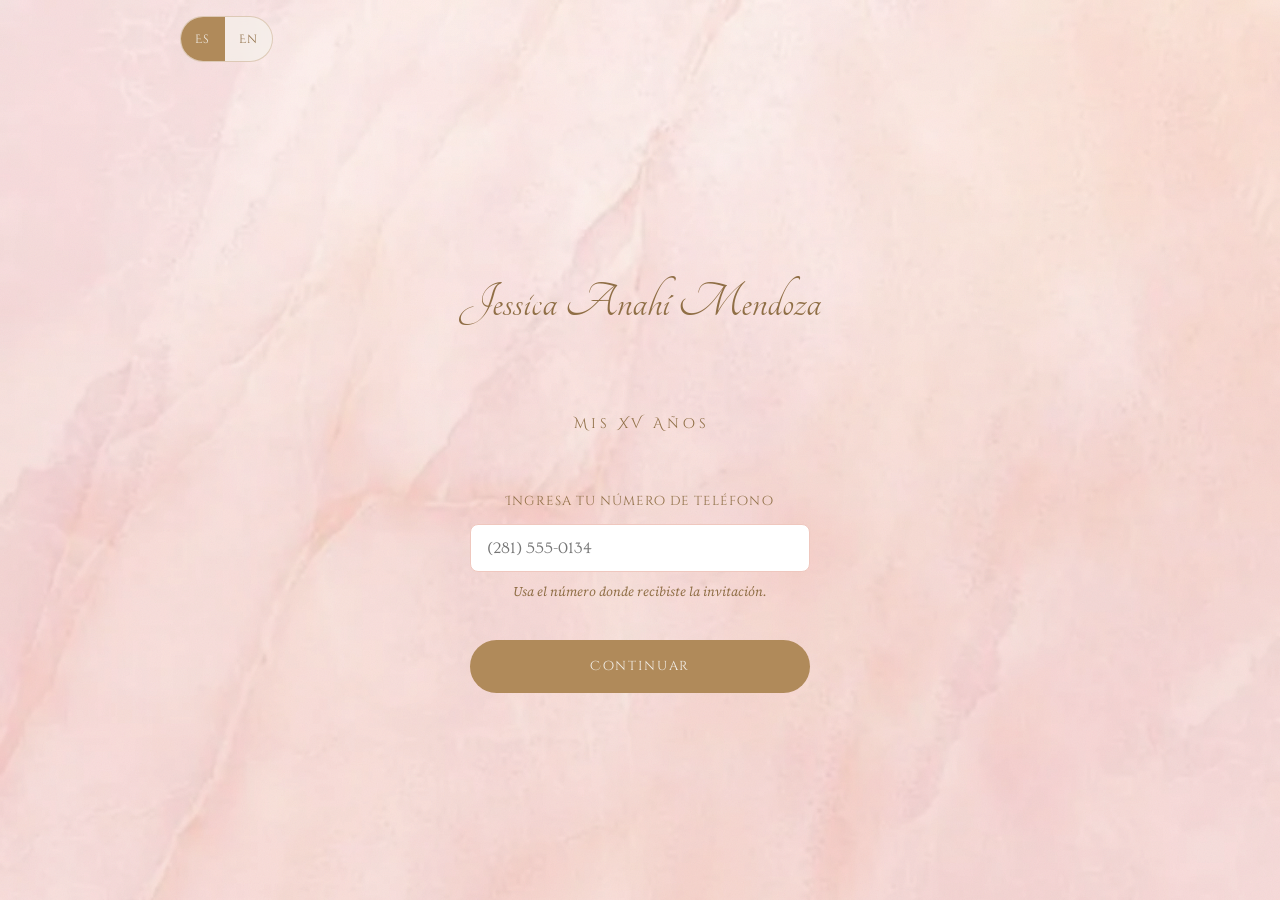
<file: index.html>
<!doctype html>
<html lang="es">
<head>
<meta charset="utf-8">
<meta name="viewport" content="width=device-width, initial-scale=1, viewport-fit=cover">
<title>Mis Quince Jessica</title>
<meta name="robots" content="noindex, nofollow">
<link rel="stylesheet" href="styles.css">
</head>
<body>
<div class="marble-bg" aria-hidden="true"></div>

<header class="header-controls">
  <div class="lang-toggle" role="group" aria-label="Idioma / Language">
    <button type="button" data-lang-btn="es" data-lang-active="es">Es</button>
    <button type="button" data-lang-btn="en" data-lang-active="en">En</button>
  </div>
  <span></span>
</header>

<main class="gate-page">
  <p class="gate-page__name" data-i18n="gateName">Jessica Anahí Mendoza</p>
  <p class="gate-page__heading" data-i18n="gateHeading">Mis XV Años</p>

  <form class="gate-page__form" id="gate-form" novalidate>
    <label class="modal__label" for="gate-phone" data-i18n="gateLabel">Ingresa tu número de teléfono</label>
    <input class="modal__input" id="gate-phone" type="tel" inputmode="numeric" autocomplete="tel" placeholder="(281) 555-0134">
    <p class="modal__helper" data-i18n="gateHelper">Usa el número donde recibiste la invitación.</p>
    <button type="submit" class="modal__primary-btn" id="gate-submit" data-i18n="gateButton">Continuar</button>
    <p class="gate-page__error" id="gate-error" data-i18n="gateNotFound">No encontramos ese número…</p>
  </form>
</main>

<script src="i18n.js"></script>
<script>
(function () {
  var lang = window.i18n.detectDefaultLang();
  window.i18n.applyLang(lang);

  document.querySelectorAll('[data-lang-btn]').forEach(function (btn) {
    btn.addEventListener('click', function () {
      window.i18n.markToggled();
      window.i18n.applyLang(btn.getAttribute('data-lang-btn'));
    });
  });

  // Same deployed Apps Script web app as the RSVP modal (§9.3 / §11) —
  // the identical constant lives in script.js.
  var ENDPOINT = 'https://script.google.com/macros/s/AKfycbzId7wRB-NnlTPxSx86KNwkV2Db08nKNdIA15jdifLa7VDkHnROcMrrIsxUm4ZmBqg/exec';
  var INVITE_PATH = '/a7f3k9/'; // TODO: replace with the real random path chosen per checklist.md §1

  // Mock guest list for local testing before the real Sheet is wired up.
  // Mirrors the fixture in script.js — try phone 2815550134.
  var MOCK_GUESTS = [
    { phone: '2815550134', name: 'Familia Ramírez', allotment: 5, lang: 'es' },
    { phone: '7135550199', name: 'Tía Carmen', allotment: 1, lang: 'en' }
  ];

  function normalizePhone(raw) {
    var digits = raw.replace(/\D/g, '');
    if (digits.length === 11 && digits[0] === '1') digits = digits.slice(1);
    return digits;
  }

  var form = document.getElementById('gate-form');
  var input = document.getElementById('gate-phone');
  var errorEl = document.getElementById('gate-error');
  var submitBtn = document.getElementById('gate-submit');

  var submitBtnLabel = submitBtn.textContent;

  form.addEventListener('submit', function (e) {
    e.preventDefault();
    var phone = normalizePhone(input.value);
    if (!phone) return;
    errorEl.classList.remove('is-visible');
    submitBtn.setAttribute('disabled', 'disabled');
    submitBtn.textContent = window.i18n.translate('step5Submitting', document.documentElement.lang);

    lookupPhone(phone).then(function (result) {
      submitBtn.removeAttribute('disabled');
      submitBtn.textContent = submitBtnLabel;
      if (result && result.found) {
        // Carry the match through to the invitation's RSVP modal so it
        // can skip straight to the greeting step instead of asking for
        // the phone number a second time (§9.4). sessionStorage, not
        // localStorage — scoped to this visit, not a standing preference.
        try {
          sessionStorage.setItem('jessi-gate-match', JSON.stringify({
            phone: phone,
            name: result.name,
            allotment: result.allotment,
            lang: result.lang
          }));
        } catch (e) {}
        window.location.replace(INVITE_PATH);
      } else {
        setTimeout(function () {
          errorEl.classList.add('is-visible');
        }, 400); // §11 — deliberate delay on failed lookups
      }
    });
  });

  function lookupPhone(phone) {
    if (!ENDPOINT) {
      var mock = MOCK_GUESTS.find(function (g) { return g.phone === phone; });
      return Promise.resolve(mock ? { found: true } : { found: false });
    }
    return fetch(ENDPOINT + '?phone=' + encodeURIComponent(phone))
      .then(function (r) { return r.json(); })
      .catch(function () { return { found: false }; });
  }
})();
</script>
</body>
</html>
</file>
<file: styles.css>
/* ==========================================================================
   Mis XV Años — Jessica Anahí Mendoza
   Shared stylesheet for the gate page and the invitation.
   See website-spec.md for the design rationale behind each rule.
   ========================================================================== */

/* --- Fonts (§3.2) -------------------------------------------------------
   Files are not present yet — see checklist.md §4. Once the six woff2
   files land in /assets/fonts, these @font-face rules activate
   automatically; until then the fallback stacks in --font-* carry the
   page. Do not remove the fallbacks after the real fonts arrive. */
@font-face { font-family: 'Tangerine';         src: url('assets/fonts/tangerine-400.woff2')     format('woff2'); font-weight: 400; font-style: normal; font-display: swap; }
@font-face { font-family: 'Great Vibes';       src: url('assets/fonts/great-vibes-400.woff2')   format('woff2'); font-weight: 400; font-style: normal; font-display: swap; }
@font-face { font-family: 'Cinzel Decorative'; src: url('assets/fonts/cinzel-dec-400.woff2')    format('woff2'); font-weight: 400; font-style: normal; font-display: swap; }
@font-face { font-family: 'Source Serif 4';    src: url('assets/fonts/source-serif-400.woff2')  format('woff2'); font-weight: 400; font-style: normal; font-display: swap; }
@font-face { font-family: 'Source Serif 4';    src: url('assets/fonts/source-serif-400-italic.woff2') format('woff2'); font-weight: 400; font-style: italic; font-display: swap; }
@font-face { font-family: 'Lancelot';          src: url('assets/fonts/lancelot-400.woff2')      format('woff2'); font-weight: 400; font-style: normal; font-display: swap; }
@font-face { font-family: 'Ovo';               src: url('assets/fonts/ovo-400.woff2')           format('woff2'); font-weight: 400; font-style: normal; font-display: swap; }

:root {
  /* --- Design tokens (§4) --- */
  --blush-100: #FDEEE9;
  --blush-200: #F7DCD6;
  --blush-300: #EFC7BE;
  --gold-500:  #C9A227;
  --gold-600:  #B08A5A;
  --gold-700:  #8F6E45;
  --ink-700:   #6B5540;
  --paper:     #F4F1EC;

  --font-script:   'Tangerine', 'Segoe Script', 'Bradley Hand', 'Apple Chancery', cursive;
  --font-heading:  'Great Vibes', cursive;
  --font-caps:     'Cinzel Decorative', Georgia, serif;
  --font-display:  'Lancelot', Georgia, serif;
  --font-body:     'Ovo', Georgia, serif;
  --font-body-alt: 'Source Serif 4', Georgia, serif;

  --ease-soft: cubic-bezier(0.22, 0.61, 0.36, 1);
}

*, *::before, *::after { box-sizing: border-box; }
html, body { margin: 0; padding: 0; }
body {
  background: var(--blush-200);
  color: var(--ink-700);
  font-family: var(--font-body);
  font-size: 15px;
  line-height: 1.7;
  overscroll-behavior-y: contain; /* §7.7 — required, not optional */
  -webkit-tap-highlight-color: transparent;
}
/* While the envelope hasn't been opened yet, #invitation-screen still
   occupies layout height (visibility:hidden, not display:none — needed
   so the clip-path wipe can animate instantly at reveal). Without this,
   the landing screen would be scrollable into that empty space. */
body.pre-reveal { overflow: hidden; height: 100dvh; }
img { max-width: 100%; display: block; }
button { font: inherit; color: inherit; background: none; border: 0; cursor: pointer; }
a { color: inherit; }
.visually-hidden {
  position: absolute; width: 1px; height: 1px; overflow: hidden;
  clip: rect(0 0 0 0); white-space: nowrap;
}
:focus-visible { outline: 2px solid var(--gold-600); outline-offset: 3px; }

/* --- Marble background (§3.3) --------------------------------------------
   Blush gradient stays the base layer. marble.png (735×1300, the raw
   Canva plate) is mirror-tiled vertically into marble-tile.webp — flip +
   stack, seamless by construction since the join meets identical rows —
   and layered on top at low opacity as a translucent texture rather than
   replacing the gradient. Grain overlay stays on top of both. */
.marble-bg {
  position: fixed;
  inset: 0;
  z-index: -2;
  background:
    radial-gradient(120% 60% at 50% 0%, var(--blush-100), var(--blush-200) 55%, var(--blush-300) 100%);
}
.marble-bg::before {
  content: '';
  position: absolute;
  inset: 0;
  opacity: 0.60;
  background-image: url('assets/img/marble-tile.webp');
  background-repeat: repeat-y;
  background-size: 100% auto;
  background-position: top center;
}
.marble-bg::after {
  content: '';
  position: absolute;
  inset: 0;
  opacity: 0.05;
  mix-blend-mode: multiply;
  background-image: url("data:image/svg+xml,%3Csvg xmlns='http://www.w3.org/2000/svg'%3E%3Cfilter id='n'%3E%3CfeTurbulence type='fractalNoise' baseFrequency='0.85' numOctaves='2' stitchTiles='stitch'/%3E%3C/filter%3E%3Crect width='100%25' height='100%25' filter='url(%23n)'/%3E%3C/svg%3E");
}

/* ==========================================================================
   Screen 1 — Envelope (§5)
   ========================================================================== */
#envelope-screen {
  position: relative;
  min-height: 100dvh;
  display: flex;
  flex-direction: column;
  align-items: center;
  justify-content: center;
  padding: 2rem 1.5rem;
  opacity: 0;
  animation: bg-fade-in 400ms var(--ease-soft) forwards;
}
@keyframes bg-fade-in { to { opacity: 1; } }

.envelope-wrap {
  width: 82%;
  max-width: 420px;
  opacity: 0;
  transform: scale(0.94);
  animation: envelope-in 900ms 300ms var(--ease-soft) forwards;
}
@media (min-width: 900px) { .envelope-wrap { max-width: 520px; } }
@keyframes envelope-in { to { opacity: 1; transform: scale(1); } }

.envelope {
  position: relative;
  width: 100%;
  aspect-ratio: 1080 / 807; /* matches invitacion.png's cropped content box */
  padding: 0;
  border: 0;
  background: none;
  display: block;
  cursor: pointer;
  transform-origin: center;
}
/* The wax seal is baked into invitacion.png rather than a separate export
   (see §5 / §3.1), so the "tap invites you in" pulse and the tap-press
   feedback both run on the whole envelope instead of just the seal. */
.envelope-pulse { animation: envelope-pulse 2.4s 2s infinite ease-in-out; }
@keyframes envelope-pulse { 0%, 100% { transform: scale(1); } 50% { transform: scale(1.025); } }
.envelope:active { animation-play-state: paused; transform: scale(0.97); }

.envelope__art { width: 100%; height: 100%; object-fit: contain; display: block; }

.envelope__name {
  position: absolute;
  top: 74%;
  left: 50%;
  transform: translateX(-50%);
  white-space: nowrap;
  font-family: var(--font-script);
  font-size: clamp(27px, 4.5vw, 44px);
  color: var(--gold-700);
  opacity: 0;
  animation: text-fade-in 600ms 1200ms var(--ease-soft) forwards;
}
.envelope__eyebrow {
  position: absolute;
  top: 15%;
  left: 50%;
  transform: translateX(-50%);
  white-space: nowrap;
  font-family: var(--font-caps);
  font-size: clamp(15px, 4vw, 20px);
  letter-spacing: normal;
  color: var(--gold-700);
  opacity: 0;
  animation: text-fade-in 600ms 1200ms var(--ease-soft) forwards;
}
@keyframes text-fade-in { to { opacity: 1; } }

.envelope-wrap.is-nudging .envelope { animation: envelope-nudge 600ms ease-in-out; }
@keyframes envelope-nudge { 0%, 100% { transform: rotate(0); } 50% { transform: rotate(2deg); } }

.envelope-prompt {
  margin-top: 32px;
  font-family: var(--font-body-alt);
  font-style: italic;
  font-size: 15px;
  color: var(--gold-700);
  text-align: center;
  opacity: 0;
  transform: translateY(8px);
  animation: prompt-in 1000ms 8000ms var(--ease-soft) forwards;
}
@keyframes prompt-in { to { opacity: 1; transform: translateY(0); } }

@media (prefers-reduced-motion: reduce) {
  #envelope-screen, .envelope-wrap, .envelope__name, .envelope__eyebrow, .envelope-prompt {
    animation: none !important; opacity: 1 !important; transform: none !important;
  }
  .envelope-pulse { animation: none !important; }
}

/* ==========================================================================
   Sparkle transition (§6)
   ========================================================================== */
.sparkle-layer {
  position: fixed;
  inset: 0;
  z-index: 50;
  pointer-events: none;
}
.sparkle {
  position: absolute;
  top: 50%;
  left: 50%;
  width: 20px;
  height: 20px;
  margin: -10px 0 0 -10px;
  background-image: url('assets/img/brillo.png');
  background-size: contain;
  background-repeat: no-repeat;
  will-change: transform, opacity;
  animation: spiral-out 1400ms var(--delay, 0ms) var(--ease-soft) forwards;
}
@keyframes spiral-out {
  0%   { transform: rotate(var(--angle)) translateX(0) rotate(0) scale(0); opacity: 0; }
  15%  { opacity: 1; }
  100% { transform: rotate(var(--angle)) translateX(var(--dist)) rotate(var(--spin)) scale(0.2); opacity: 0; }
}

#invitation-screen {
  visibility: hidden;
  clip-path: circle(0% at 50% 45%);
}
#invitation-screen.is-revealing,
#invitation-screen.is-revealed {
  visibility: visible;
}
#invitation-screen.is-revealing {
  animation: circle-wipe 1100ms var(--ease-soft) forwards;
}
#invitation-screen.is-revealed { clip-path: none; }
@keyframes circle-wipe { to { clip-path: circle(150% at 50% 45%); } }

#invitation-screen.is-returning {
  visibility: visible;
  animation: circle-wipe-reverse 1100ms var(--ease-soft) forwards;
}
@keyframes circle-wipe-reverse { from { clip-path: circle(150% at 50% 45%); } to { clip-path: circle(0% at 50% 45%); } }

.envelope-wrap.is-exiting {
  animation: envelope-exit 500ms var(--ease-soft) forwards;
}
@keyframes envelope-exit { to { transform: scale(1.15); opacity: 0; } }

/* The prompt text sits outside .envelope-wrap as a sibling, so it needs
   its own fade-out in step with the envelope's exit — otherwise it lags
   behind, fully visible, until the whole screen is hard-cut to display:none. */
.envelope-wrap.is-exiting ~ .envelope-prompt {
  animation: prompt-out 350ms var(--ease-soft) forwards;
}
@keyframes prompt-out { to { opacity: 0; transform: translateY(8px); } }

/* §7.7 — once opened, the envelope's entrance/exit keyframes are done;
   JS drives transform/opacity directly for the pull-to-return preview. */
.envelope-wrap.is-opened { animation: none; }
#envelope-screen.is-pull-preview { position: fixed; inset: 0; z-index: 35; }

@media (prefers-reduced-motion: reduce) {
  #invitation-screen { transition: opacity 400ms; clip-path: none; }
  #invitation-screen.is-revealing, #invitation-screen.is-revealed { opacity: 1; }
  #envelope-screen.is-crossfading { transition: opacity 400ms; opacity: 0; }
}

/* ==========================================================================
   Screen 2 — Invitation (§7)
   ========================================================================== */
#invitation-screen { position: relative; }

/* Scroll affordance — shown once the invitation reveals, dismissed for
   good the moment the guest scrolls at all. */
.scroll-hint {
  position: fixed;
  left: 50%;
  bottom: 16px;
  transform: translateX(-50%);
  z-index: 30;
  display: flex;
  flex-direction: column;
  align-items: center;
  pointer-events: none;
  opacity: 0;
  transition: opacity 400ms var(--ease-soft);
}
.scroll-hint.is-visible { opacity: 1; }
.scroll-hint__chevron {
  width: 22px;
  height: 11px;
  color: var(--gold-600);
  opacity: 0.5;
  margin-top: -5px;
  animation: chevron-pulse 1.6s ease-in-out infinite;
}
.scroll-hint__chevron--second { animation-delay: 0.25s; }
@keyframes chevron-pulse {
  0%, 100% { opacity: 0.2; transform: translateY(0); }
  50%      { opacity: 0.5; transform: translateY(4px); }
}
@media (prefers-reduced-motion: reduce) {
  .scroll-hint__chevron { animation: none; opacity: 0.5; }
}

.invitation { max-width: 480px; margin-inline: auto; padding-inline: 36px; position: relative; }
@media (min-width: 900px) {
  .invitation { max-width: 920px; }
}

/* --- Fixed header controls (§7.1) --- */
.header-controls {
  position: fixed;
  top: 0;
  left: 0;
  right: 0;
  z-index: 40;
  display: flex;
  justify-content: space-between;
  padding: 16px 20px;
  pointer-events: none;
}
.header-controls > * { pointer-events: auto; }

/* On the invitation page, the header controls belong to screen 2 only —
   hidden on the envelope "landing" screen, revealed once opened. The
   gate page's header has no id and stays visible by default. */
#main-header-controls { display: none; }
#main-header-controls.is-visible { display: flex; }
@media (min-width: 920px) {
  .header-controls { padding-inline: max(20px, calc((100vw - 920px) / 2)); }
}

.lang-toggle {
  display: inline-flex;
  align-items: center;
  border-radius: 999px;
  background: rgba(244, 241, 236, 0.65);
  backdrop-filter: blur(6px);
  -webkit-backdrop-filter: blur(6px);
  border: 1px solid rgba(176, 138, 90, 0.35);
  overflow: hidden;
}
.lang-toggle button {
  min-width: 44px;
  min-height: 44px;
  padding: 0 14px;
  font-family: var(--font-caps);
  font-size: 12px;
  letter-spacing: 0.1em;
  color: var(--gold-700);
}
.lang-toggle button.is-active { background: var(--gold-600); color: var(--paper); }

.music-toggle {
  width: 44px;
  height: 44px;
  border-radius: 50%;
  display: flex;
  align-items: center;
  justify-content: center;
  background: rgba(244, 241, 236, 0.65);
  backdrop-filter: blur(6px);
  -webkit-backdrop-filter: blur(6px);
  border: 1px solid rgba(176, 138, 90, 0.35);
  color: var(--gold-700);
}
.music-toggle svg { width: 20px; height: 20px; }
.music-toggle__icon--off { display: none; }
.music-toggle.is-muted .music-toggle__icon--on { display: none; }
.music-toggle.is-muted .music-toggle__icon--off { display: block; }

@media (min-width: 768px) {
  .lang-toggle button:hover, .music-toggle:hover, .map-btn:hover, .rsvp-btn:hover, .cal-link:hover {
    filter: brightness(1.05);
    transform: translateY(-1px);
  }
  .lang-toggle button, .music-toggle, .map-btn, .rsvp-btn, .cal-link { transition: transform 150ms var(--ease-soft), filter 150ms; }
}

/* --- Section base + reveal (§7.4) --- */
section { padding-block: 4.5rem; text-align: center; }
.section__eyebrow-icon { width: 44px; height: 44px; margin-inline: auto 0.75rem; color: var(--gold-600); }
h2.section-heading {
  font-family: var(--font-heading);
  font-size: 28px;
  line-height: 1.35;
  margin-bottom: 0.6em;
  color: var(--gold-600);
  letter-spacing: normal;
}
@media (min-width: 768px) { h2.section-heading { font-size: 32px; } }

.reveal {
  opacity: 0;
  transform: translateY(18px);
  transition: opacity 700ms var(--ease-soft), transform 700ms var(--ease-soft);
  transition-delay: calc(var(--i, 0) * 90ms);
}
.reveal.is-visible { opacity: 1; transform: translateY(0); }
@media (prefers-reduced-motion: reduce) {
  .reveal { opacity: 1; transform: none; transition: none; }
}

.flourish { width: 200px; max-width: 60vw; height: auto; display: block; margin: 2rem auto; opacity: 0.9; }
.flourish--flipped.reveal { transform: rotate(180deg) translateY(18px); }
.flourish--flipped.reveal.is-visible { transform: rotate(180deg) translateY(0); }

/* --- Hero (§7.2a) --- */
.hero {
  min-height: 100dvh;
  display: grid;
  grid-template-rows: 1fr auto;
  padding-block-end: clamp(2rem, 10vh, 5rem);
  padding-block-start: 4.5rem;
}
@media (max-height: 600px) { .hero { min-height: auto; padding-block: 3rem; } }

.hero__titles {
  align-self: center;
  display: grid;
  justify-items: center;
  padding-inline: 1.5rem;
  transform: translateY(-4%);
}
.hero__eyebrow {
  font-family: var(--font-caps);
  font-size: 18px;
  letter-spacing: normal;
  color: var(--gold-700);
  margin-block-end: 28px;
  opacity: 0;
  animation: hero-fade-up 600ms 200ms var(--ease-soft) forwards;
}
@media (min-width: 900px) { .hero__eyebrow { margin-block-end: 34px; } }

.hero__name {
  width: 340px;
  max-width: 86vw;
  height: auto;
  display: block;
  margin-inline: auto;
  opacity: 0;
  animation: hero-fade-up 700ms 500ms var(--ease-soft) forwards;
}
@media (min-width: 900px) { .hero__name { width: 420px; } }

.hero__date {
  /* Ovo has no real italic design (Google Fonts ships it in one style
     only), so font-style:italic on it fakes a slant. Source Serif 4 has
     a genuine italic we already subset — use that instead, same fix as
     the envelope prompt. */
  font-family: var(--font-body-alt);
  font-size: 17px;
  font-style: italic;
  color: var(--ink-700);
  margin-block-start: 24px;
  opacity: 0;
  animation: hero-fade-up 600ms 800ms var(--ease-soft) forwards;
}
@media (min-width: 900px) { .hero__date { margin-block-start: 30px; } }
@keyframes hero-fade-up { to { opacity: 1; } }

.hero__countdown { justify-self: center; opacity: 0; transform: translateY(12px); animation: countdown-in 800ms 1600ms var(--ease-soft) forwards; }
@keyframes countdown-in { to { opacity: 1; transform: translateY(0); } }

@media (prefers-reduced-motion: reduce) {
  .hero__eyebrow, .hero__name, .hero__date, .hero__countdown { animation: none !important; opacity: 1 !important; transform: none !important; }
}

/* --- Countdown (§7.3) --- */
.countdown {
  display: flex;
  gap: 0.45em;
  align-items: baseline;
  justify-content: center;
  padding: 2rem 1.8rem;
  min-height: 7rem;
  min-width:350px;
  background-image: url('assets/img/marco.png');
  background-size: 100% 100%;
  background-repeat: no-repeat;
  background-position: center;
}
.countdown__group { display: flex; flex-direction: column; align-items: center; min-width: 2.2em; }
.countdown__digits {
  font-family: var(--font-caps);
  font-size: 18px;
  letter-spacing: 0.08em;
  color: var(--gold-700);
  font-variant-numeric: tabular-nums;
}
.countdown__label {
  font-family: var(--font-caps);
  font-size: 7px;
  letter-spacing: 0.18em;
  color: var(--gold-700);
  margin-top: 0.3em;
}
.countdown__sep { font-family: var(--font-caps); font-size: 18px; color: var(--gold-600); align-self: flex-start; margin-top: 0.1em; }
.countdown__message {
  font-family: var(--font-caps);
  font-size: 15px;
  letter-spacing: 0.05em;
  color: var(--gold-700);
  padding: 0.6rem 1.4rem;
}

/* --- Intro / family --- */
.intro-text {
  font-family: var(--font-display);
  font-size: 17px;
  line-height: 1.9;
  color: var(--ink-700);
  max-width: 34em;
  margin-inline: auto;
}
.blessing-line { font-family: var(--font-body); font-size: 15px; margin-top: 2rem; }
.family-name {
  font-family: var(--font-heading);
  font-size: 24px;
  color: var(--gold-600);
  margin-block: 0.4rem 1.2rem;
}
.family-name-img {
  width: 300px;
  max-width: 82vw;
  height: auto;
  display: block;
  margin: 0.4rem auto 1.2rem;
}
.siblings-label { font-family: var(--font-body); font-size: 15px; margin-top: 1.5rem; }
.invite-line { font-family: var(--font-body); font-size: 15px; margin-top: 1.5rem; max-width: 30em; margin-inline: auto; }

/* --- Misa / Recepción --- */
.venue-card { display: grid; justify-items: center; gap: 0.75rem; }
.venue-card__icon { width: 128px; height: 128px; object-fit: contain; display: block; margin-inline: auto; }
.venue-card__venue { font-family: var(--font-body); font-size: 19px; margin: 0; }
.venue-card__address { font-family: var(--font-body); font-size: 18px; color: var(--gold-700); margin: 0.15rem 0 0; }
.venue-card__time { font-family: var(--font-body); font-size: 18px; color: var(--gold-700); margin: 0.15rem 0 0; }
.map-btn {
  display: inline-flex;
  align-items: center;
  gap: 0.4em;
  margin-top: 0.75rem;
  padding: 10px 18px;
  border: 1px solid var(--gold-600);
  border-radius: 999px;
  font-family: var(--font-caps);
  font-size: 11px;
  letter-spacing: 0.16em;
  color: var(--gold-700);
}
.map-btn svg { width: 14px; height: 14px; }

/* --- Itinerario timeline (zigzag, per mockup) --- */
.itinerary-timeline { position: relative; max-width: 380px; margin-inline: auto; }
.itinerary-timeline::before {
  content: '';
  position: absolute;
  left: 50%;
  top: 4px;
  bottom: 4px;
  width: 1px;
  background: var(--gold-600);
  opacity: 0.45;
}
.itinerary-row {
  position: relative;
  display: grid;
  grid-template-columns: 1fr 1fr;
  gap: 1rem;
  align-items: center;
  padding-block: 1.5rem;
}
.itinerary-row__text { text-align: center; }
.itinerary-row__icon { width: 115px; height: 115px; object-fit: contain; display: block; margin-inline: auto; }
.timeline__time { display: block; font-family: var(--font-body); font-size: 12px; letter-spacing: 0.08em; color: var(--gold-700); margin-bottom: 0.3em; }
.timeline__label { display: block; font-family: var(--font-body); font-size: 18px; color: var(--gold-600); line-height: 1.3; }
.itinerary-sparkle {
  position: relative;
  z-index: 1;
  display: block; width: 20px; height: 20px; margin: 0 auto;
  transform: scale(0.5) rotate(-15deg); opacity: 0.4;
}
@supports (animation-timeline: view()) {
  .itinerary-sparkle {
    animation: sparkle-pulse linear both;
    animation-timeline: view();
    animation-range: entry 10% exit 90%;
  }
}
@keyframes sparkle-pulse {
  0%, 100% { transform: scale(0.5) rotate(-15deg); opacity: 0.4; }
  50%      { transform: scale(1.15) rotate(15deg); opacity: 1; }
}

/* --- Dress code / Gifts / RSVP body text --- */
.section-body { font-family: var(--font-body); font-size: 15px; max-width: 30em; margin-inline: auto; }
.section__icon { width: 128px; height: 128px; object-fit: contain; margin-inline: auto; margin-bottom: 1rem; }

.rsvp-btn {
  display: inline-block;
  margin-top: 1.5rem;
  padding: 16px 32px;
  background: var(--gold-600);
  color: var(--paper);
  border-radius: 999px;
  font-family: var(--font-caps);
  font-size: 13px;
  letter-spacing: 0.18em;
}
.rsvp-deadline { font-family: var(--font-body-alt); font-style: italic; font-size: 13px; margin-top: 1rem; color: var(--gold-700); }

/* --- Closing --- */
.closing-text { font-family: var(--font-body); font-size: 15px; max-width: 28em; margin-inline: auto; }
.signoff { font-family: var(--font-heading); font-size: 24px; color: var(--gold-600); margin-top: 1.5rem; }

/* ==========================================================================
   Desktop split sections (§7.8)
   ========================================================================== */
@media (min-width: 900px) {
  .section--split .section__inner {
    display: grid;
    grid-template-columns: 1fr 1fr;
    gap: 3rem;
    align-items: center;
    text-align: center;
  }
  .section--split .section__figure { order: 1; }
  .section--split .section__content { order: 2; }
  .section--split.is-reversed .section__figure { order: 2; }
  .section--split.is-reversed .section__content { order: 1; }
  .section--split .section__icon,
  .section--split .venue-card__icon,
  .section--split .section__eyebrow-icon {
    max-width: 220px;
    width: 100%;
    height: auto;
    margin-inline: auto;
  }
}

/* ==========================================================================
   RSVP modal (§9.4)
   ========================================================================== */
.modal-overlay {
  position: fixed;
  inset: 0;
  z-index: 60;
  background: rgba(107, 85, 64, 0.45);
  display: none;
  align-items: center;
  justify-content: center;
  padding: 20px;
}
.modal-overlay.is-open { display: flex; }
.modal {
  background: var(--paper);
  border-radius: 12px;
  width: 100%;
  max-width: 440px;
  max-height: 88vh;
  overflow-y: auto;
  padding: 2rem 1.5rem;
  position: relative;
  text-align: center;
}
.modal__close {
  position: absolute;
  top: 12px;
  right: 12px;
  width: 40px;
  height: 40px;
  display: flex;
  align-items: center;
  justify-content: center;
  color: var(--gold-700);
}
.modal__close svg { width: 20px; height: 20px; }

.modal__label {
  display: block;
  font-family: var(--font-caps);
  font-size: 13px;
  letter-spacing: 0.08em;
  color: var(--gold-700);
  margin-bottom: 0.75rem;
}
.modal__input {
  width: 100%;
  padding: 14px 16px;
  border: 1px solid var(--blush-300);
  border-radius: 8px;
  font-family: var(--font-body);
  font-size: 16px;
  background: white;
  color: var(--ink-700);
}
.modal__helper {
  font-family: var(--font-body-alt);
  font-style: italic;
  font-size: 13px;
  color: var(--gold-700);
  margin-top: 0.6rem;
}
.modal__primary-btn {
  width: 100%;
  margin-top: 1.5rem;
  padding: 15px;
  background: var(--gold-600);
  color: var(--paper);
  border-radius: 999px;
  font-family: var(--font-caps);
  font-size: 13px;
  letter-spacing: 0.14em;
}
.modal__primary-btn[disabled] { opacity: 0.6; }
.modal__secondary-link {
  display: block;
  margin-top: 1rem;
  font-family: var(--font-body-alt);
  font-size: 13px;
  text-decoration: underline;
  color: var(--gold-700);
}
.modal__greeting-name { font-family: var(--font-heading); font-size: 26px; color: var(--gold-600); }
.modal__greeting-sub { font-family: var(--font-body); font-size: 15px; margin-top: 0.5rem; }
.modal__choice-row { display: grid; gap: 0.75rem; margin-top: 1.5rem; }
.modal__choice-btn {
  padding: 15px;
  border: 1px solid var(--gold-600);
  border-radius: 999px;
  font-family: var(--font-caps);
  font-size: 13px;
  letter-spacing: 0.1em;
  color: var(--gold-700);
}
.modal__choice-btn.is-primary { background: var(--gold-600); color: var(--paper); }
.modal__error { font-family: var(--font-body); font-size: 14px; color: var(--ink-700); margin-top: 0.5rem; text-align: left; }

.stepper-row { display: flex; align-items: center; justify-content: space-between; padding-block: 0.75rem; border-bottom: 1px solid var(--blush-300); }
.stepper-row__label { font-family: var(--font-body); font-size: 15px; }
.stepper { display: flex; align-items: center; gap: 1rem; }
.stepper__btn {
  width: 44px; height: 44px; border-radius: 50%;
  border: 1px solid var(--gold-600);
  color: var(--gold-700);
  font-size: 20px;
  display: flex; align-items: center; justify-content: center;
}
.stepper__btn[aria-disabled="true"] { opacity: 0.35; }
.stepper__value { min-width: 1.5em; text-align: center; font-family: var(--font-caps); font-size: 16px; }

.cap-notice { background: var(--blush-100); border-radius: 8px; padding: 1rem; margin-top: 1rem; text-align: left; font-size: 14px; }
.cap-notice__reason {
  width: 100%; margin-top: 0.75rem; padding: 10px 12px;
  border: 1px solid var(--blush-300); border-radius: 8px;
  font-family: var(--font-body); font-size: 14px; resize: vertical;
}

.modal__textarea {
  width: 100%; min-height: 4.5em; padding: 12px 14px;
  border: 1px solid var(--blush-300); border-radius: 8px;
  font-family: var(--font-body); font-size: 15px; resize: vertical;
}
.modal__field { margin-top: 1.25rem; text-align: left; }

.success-panel { text-align: center; }
.success-panel__sparkle { width: 48px; height: 48px; object-fit: contain; margin-inline: auto 1rem; }
.success-panel__echo { font-family: var(--font-body); font-size: 15px; margin-top: 0.5rem; }
.cal-links { display: grid; gap: 0.75rem; margin-top: 1.5rem; }
.cal-link {
  display: block; padding: 13px; border: 1px solid var(--gold-600); border-radius: 999px;
  font-family: var(--font-caps); font-size: 12px; letter-spacing: 0.08em; color: var(--gold-700);
}

.modal__step { display: none; }
.modal__step.is-active { display: block; }

/* ==========================================================================
   Gate page (§11 routing)
   ========================================================================== */
.gate-page {
  min-height: 100dvh;
  display: flex;
  flex-direction: column;
  align-items: center;
  justify-content: center;
  padding: 2rem 1.5rem;
  text-align: center;
}
.gate-page__name { font-family: var(--font-script); font-size: clamp(36px, 10vw, 52px); color: var(--gold-700); }
.gate-page__heading { font-family: var(--font-caps); font-size: 14px; letter-spacing: 0.28em; text-indent: 0.28em; color: var(--gold-700); margin-top: 0.75rem; }
.gate-page__form { margin-top: 2.5rem; width: 100%; max-width: 340px; }
.gate-page__error { color: var(--ink-700); font-size: 14px; margin-top: 0.75rem; display: none; }
.gate-page__error.is-visible { display: block; }

@media (min-width: 900px) {
  .invitation, .intro-text { text-align: center; }
}
</file>
